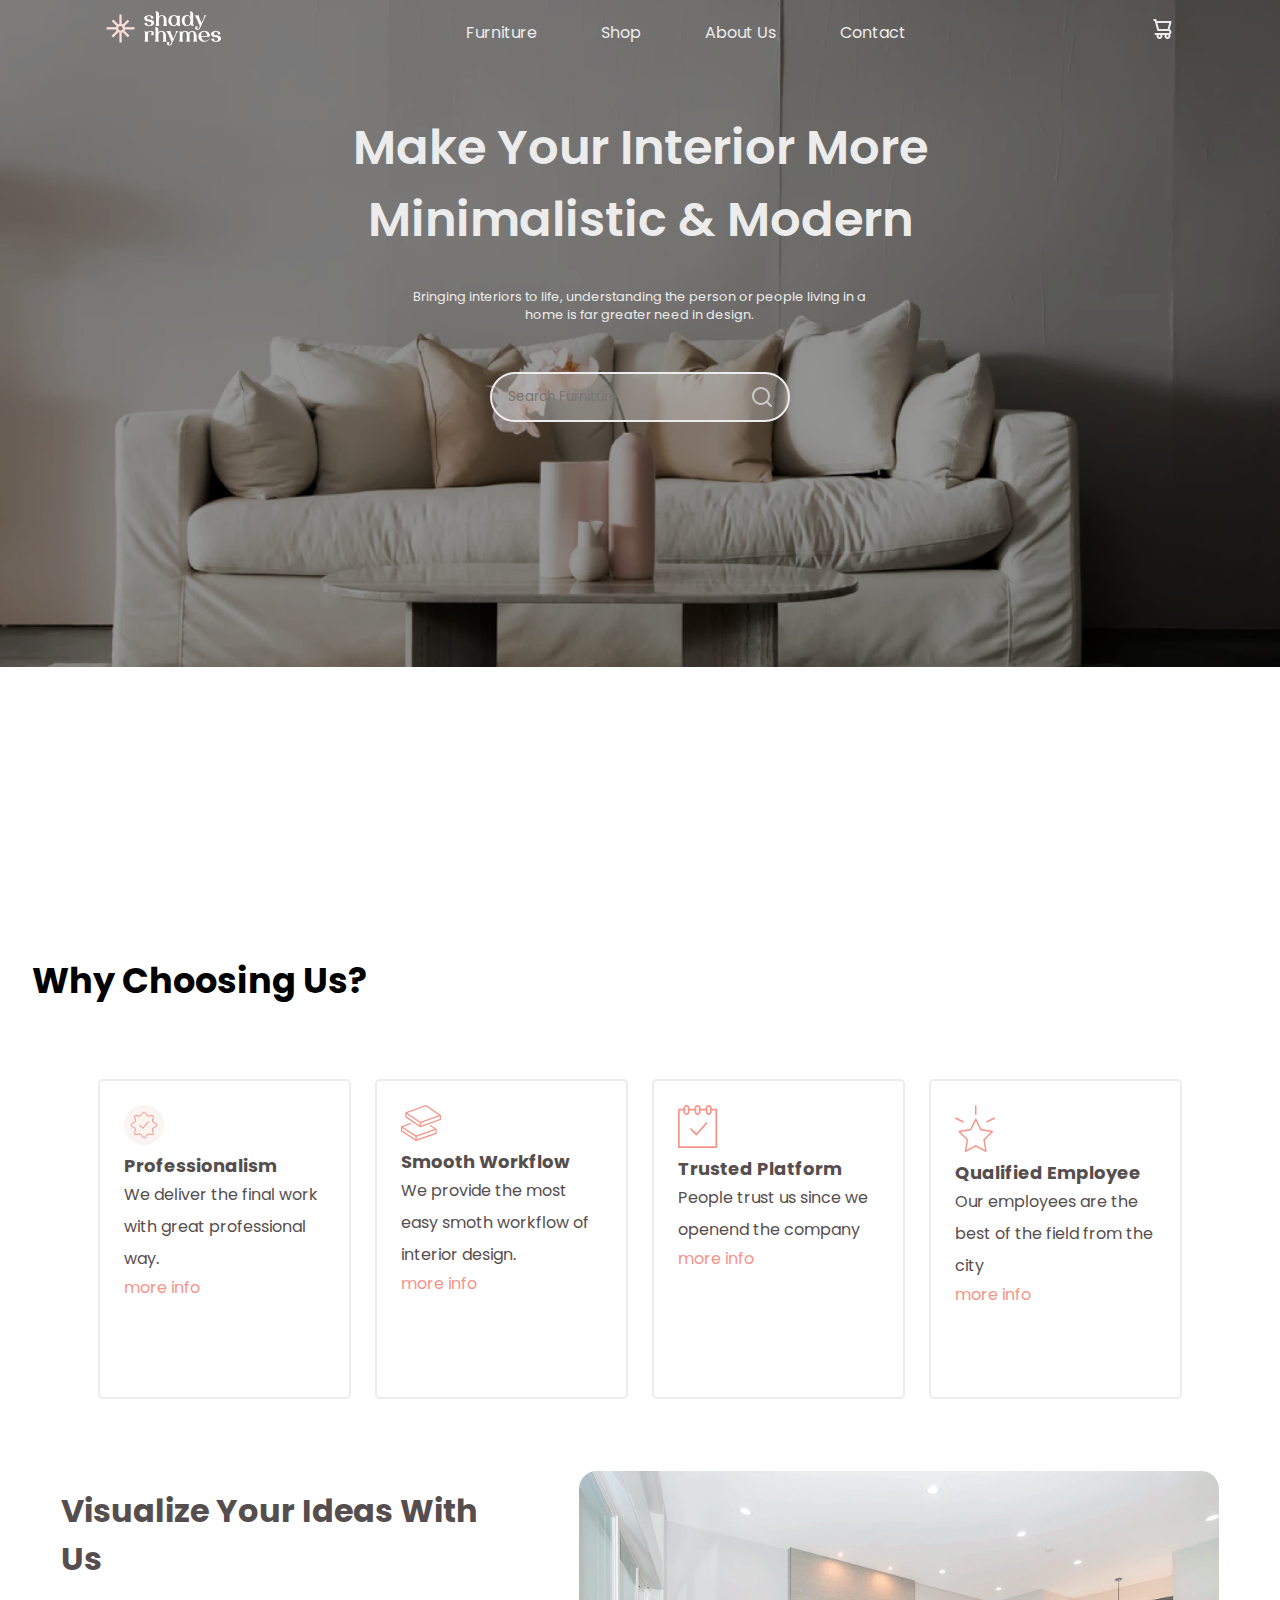
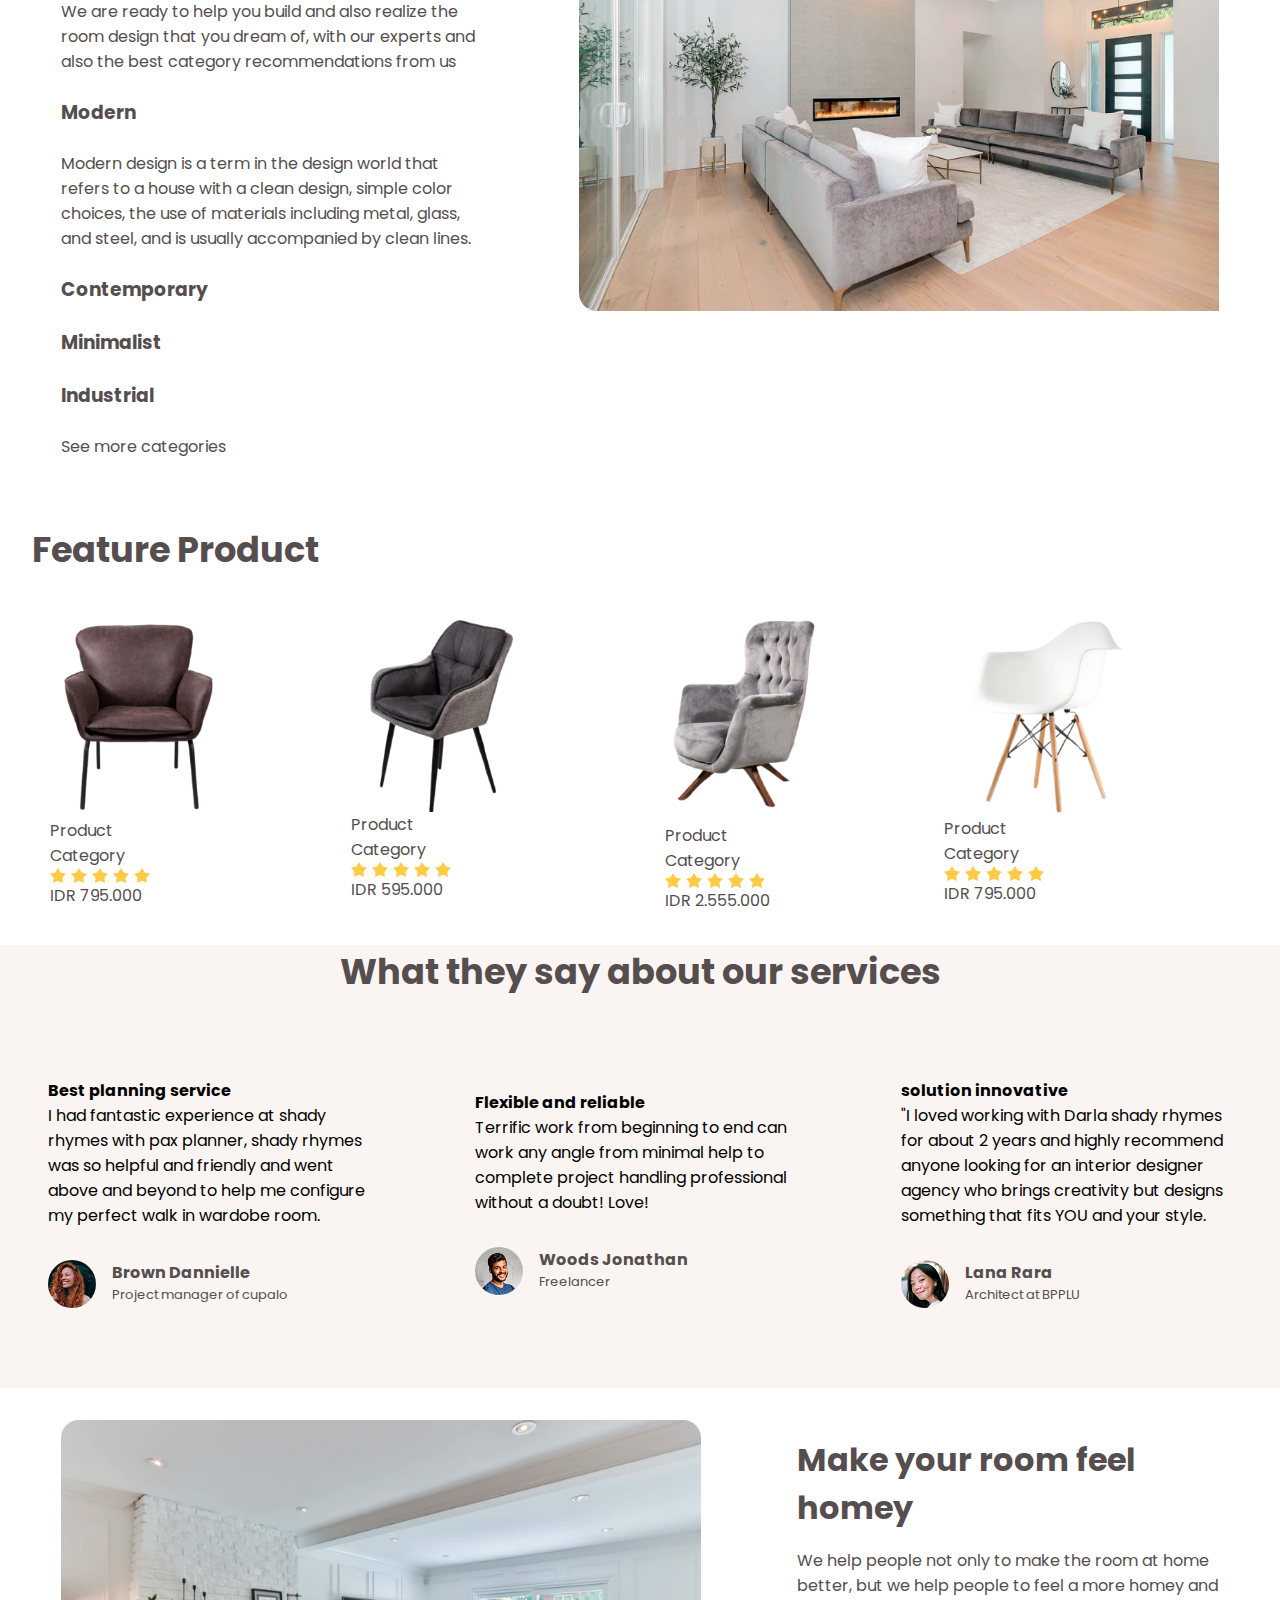
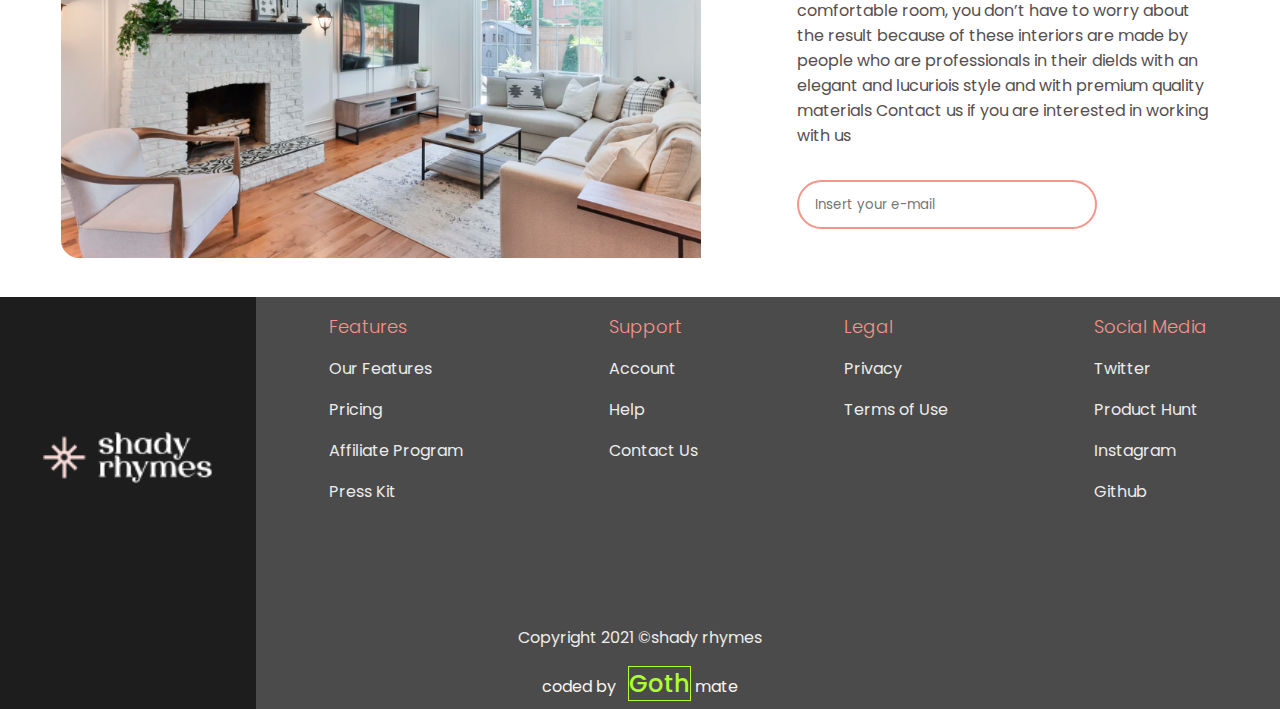
<file: index.html>
<!DOCTYPE html>
<html lang="pt-br">
  <head>
    <meta charset="UTF-8" />
    <meta http-equiv="X-UA-Compatible" content="IE=edge" />
    <meta name="viewport" content="width=device-width, initial-scale=1.0" />
    <title>Shady Rhymes</title>

    <link rel="stylesheet" href="./CSS/style.css" />
    <link rel="preconnect" href="https://fonts.googleapis.com" />
    <link rel="preconnect" href="https://fonts.gstatic.com" crossorigin />
    <link
      href="https://fonts.googleapis.com/css2?family=Poppins:wght@300;400;500&display=swap"
      rel="stylesheet"
    />
  </head>
  <body>
    <header>
      <div class="logo">
        <img src="./assets/Layer_2.png" alt="logo Shady" />
      </div>

      <nav>
        <div id="ham" class="hamburguer">
          <div id="modal" class="modal">
            <ul class="modal-menu">
              <li><a href="#feature">Furniture</a></li>
              <li><a href="#">Shop</a></li>
              <li><a href="#about">About Us</a></li>
              <li><a href="#contact">Contact</a></li>
            </ul>
          </div>
        </div>
        <ul class="menu">
          <li><a href="#feature">Furniture</a></li>
          <li><a href="#">Shop</a></li>
          <li><a href="#about">About Us</a></li>
          <li><a href="#contact">Contact</a></li>
        </ul>
      </nav>

      <div class="carrinho">
        <a href="#">
          <img src="./assets/shopping-cart-alt.svg" alt="Carrinho de compras" />
        </a>
      </div>
    </header>

    <main>
      <div class="background">
        <img src="./assets/bg.png" alt="background" />
      </div>
      <div class="container-main">
        <h1>Make Your Interior More Minimalistic & Modern</h1>
        <p>
          Bringing interiors to life, understanding the person or people living
          in a home is far greater need in design.
        </p>
        <input type="text" placeholder="Search Furniture" />
      </div>
    </main>
    <section>
      <h2>Why Choosing Us?</h2>
      <div class="container-block">
        <div class="block">
          <img src="./assets/icon_4.svg" alt="" />
          <h3>Professionalism</h3>
          <p>We deliver the final work with great professional way.</p>
          <a href="#">more info</a>
        </div>
        <div class="block">
          <img src="./assets/icon_1.svg" alt="" />
          <h3>Smooth Workflow</h3>
          <p>We provide the most easy smoth workflow of interior design.</p>
          <a href="#">more info</a>
        </div>
        <div class="block">
          <img src="./assets/icon_2.svg" alt="" />
          <h3>Trusted Platform</h3>
          <p>People trust us since we openend the company</p>
          <a href="#">more info</a>
        </div>
        <div class="block">
          <img src="./assets/icon_3.svg" alt="" />
          <h3>Qualified Employee</h3>
          <p>Our employees are the best of the field from the city</p>
          <a href="#">more info</a>
        </div>
      </div>
    </section>

    <section id="about" class="categories">
      <div class="categories-text">
        <h2>Visualize Your Ideas With Us</h2>
        <p>
          We are ready to help you build and also realize the room design that
          you dream of, with our experts and also the best category
          recommendations from us
        </p>
        <div class="select active">
          <h3>Modern</h3>
          <p>
            Modern design is a term in the design world that refers to a house
            with a clean design, simple color choices, the use of materials
            including metal, glass, and steel, and is usually accompanied by
            clean lines.
          </p>
        </div>
        <div class="select">
          <h3>Contemporary</h3>
          <p>
            Modern design is a term in the design world that refers to a house
            with a clean design, simple color choices, the use of materials
            including metal, glass, and steel, and is usually accompanied by
            clean lines.
          </p>
        </div>
        <div class="select">
          <h3>Minimalist</h3>
          <p>
            Modern design is a term in the design world that refers to a house
            with a clean design, simple color choices, the use of materials
            including metal, glass, and steel, and is usually accompanied by
            clean lines.
          </p>
        </div>
        <div class="select">
          <h3>Industrial</h3>
          <p>
            Modern design is a term in the design world that refers to a house
            with a clean design, simple color choices, the use of materials
            including metal, glass, and steel, and is usually accompanied by
            clean lines.
          </p>
        </div>
        <a href="#">See more categories</a>
      </div>
      <div class="img">
        <img src="./assets/room-back.png" alt="" />
      </div>
    </section>

    <section id="feature" class="feature">
      <h2>Feature Product</h2>
      <div class="featured">
        <div class="products">
          <div class="block">
            <img class="prod" src="./assets/brown-sofa.png" alt="brown-sofa" />
            <p>Product</p>
            <p>Category</p>
            <img src="./assets/rating.svg" alt="rate" />
            <p>IDR 795.000</p>
          </div>
        </div>
        <div class="products">
          <div class="block">
            <img class="prod" src="./assets/grey-chair.png" alt="chair1" />
            <p>Product</p>
            <p>Category</p>
            <img src="./assets/rating.svg" alt="rate" />
            <p>IDR 595.000</p>
          </div>
        </div>
        <div class="products">
          <div class="block">
            <img class="prod" src="./assets/grey-sofa.png" alt="brown-sofa" />
            <p>Product</p>
            <p>Category</p>
            <img src="./assets/rating.svg" alt="rate" />
            <p>IDR 2.555.000</p>
          </div>
        </div>
        <div class="products">
          <div class="block">
            <img class="prod" src="./assets/white-chair.png" />
            <p>Product</p>
            <p>Category</p>
            <img src="./assets/rating.svg" alt="rate" />
            <p>IDR 795.000</p>
          </div>
        </div>
      </div>
    </section>

    <section class="testimonials">
      <h2>What they say about our services</h2>
      <div class="comment">
        <div class="comments">
          <div class="block">
            <h4>Best planning service</h4>
            <p>
              I had fantastic experience at shady rhymes with pax planner, shady
              rhymes was so helpful and friendly and went above and beyond to
              help me configure my perfect walk in wardobe room.
            </p>
            <div class="profile">
              <img src="./assets/profile1.png" alt="profile" />
              <div class="cargo">
                <h4>Brown Dannielle</h4>
                <p>Project manager of cupalo</p>
              </div>
            </div>
          </div>
        </div>

        <div class="comments">
          <div class="block">
            <h4>Flexible and reliable</h4>
            <p>
              Terrific work from beginning to end can work any angle from
              minimal help to complete project handling professional without a
              doubt! Love!
            </p>
            <div class="profile">
              <img src="./assets/profile2.png" alt="profile" />
              <div class="cargo">
                <h4>Woods Jonathan</h4>
                <p>Freelancer</p>
              </div>
            </div>
          </div>
        </div>

        <div class="comments">
          <div class="block">
            <h4>solution innovative</h4>
            <p>
              "I loved working with Darla shady rhymes for about 2 years and
              highly recommend anyone looking for an interior designer agency
              who brings creativity but designs something that fits YOU and your
              style.
            </p>
            <div class="profile">
              <img src="./assets/profile3.png" alt="profile" />
              <div class="cargo">
                <h4>Lana Rara</h4>
                <p>Architect at BPPLU</p>
              </div>
            </div>
          </div>
        </div>
      </div>
    </section>

    <section id="contact" class="categories">
      <div class="img">
        <img src="./assets/room.png" alt="" />
      </div>
      <div class="categories-text">
        <h2>Make your room feel homey</h2>
        <p>
          We help people not only to make the room at home better, but we help
          people to feel a more homey and comfortable room, you don’t have to
          worry about the result because of these interiors are made by people
          who are professionals in their dields with an elegant and lucuriois
          style and with premium quality materials Contact us if you are
          interested in working with us
        </p>
        <input type="text" placeholder="Insert your e-mail" />
      </div>
    </section>

    <footer>
      <div class="mid-footer">
        <div class="logo">
          <img src="./assets/Layer_2.png" alt="Logo Shady" />
        </div>
        <ul>
          <li>
            <h2>Features</h2>
            <a href="#">Our Features</a>
            <a href="#">Pricing</a>
            <a href="#">Affiliate Program</a>
            <a href="#">Press Kit</a>
          </li>
          <li>
            <h2>Support</h2>
            <a href="#">Account</a>
            <a href="#">Help</a>
            <a href="#">Contact Us</a>
          </li>
          <li>
            <h2>Legal</h2>
            <a href="#">Privacy</a>
            <a href="#">Terms of Use</a>
          </li>
          <li>
            <h2>Social Media</h2>
            <a href="#">Twitter</a>
            <a href="#">Product Hunt</a>
            <a href="#">Instagram</a>
            <a href="#">Github</a>
          </li>
        </ul>
      </div>
      <p class="signature">Copyright 2021 ©shady rhymes</p>
      <div class="signature">
        <a href="https://gothmate.github.io" target="_blank">
          <p>coded by <span>Goth</span>mate</p>
        </a>
      </div>
    </footer>

    <script src="./main.js"></script>
  </body>
</html>
</file>
<file: CSS/style.css>
* {
  text-decoration: none;
  padding: 0;
  margin: 0;
  box-sizing: border-box;
  font-family: "Poppins", sans-serif;
  scroll-behavior: smooth;
}

header {
  display: flex;
  align-items: center;
  justify-content: center;
  height: 4rem;
  justify-content: space-around;
}

.carrinho {
  width: 24px;
}

.menu {
  display: flex;
}
.menu li {
  list-style: none;
  margin: 0 2rem;
}
.menu a {
  text-decoration: none;
  color: #ececec;
}

.modal-menu {
  position: absolute;
  visibility: hidden;
}

main {
  margin-top: 3em;
  width: 100vw;
  height: 90vh;
}
main .background {
  filter: brightness(0.6);
  position: absolute;
  overflow: clip;
  top: 0;
  left: 0;
  width: 100vw;
  z-index: -1;
}
main .background img {
  min-width: 800px;
  width: 100vw;
}
main .container-main {
  display: flex;
  align-items: center;
  justify-content: center;
  flex-direction: column;
  margin: auto;
  text-align: center;
  width: 60%;
  color: #ececec;
}
main .container-main h1 {
  font-size: 3rem;
  font-weight: 600;
}
main .container-main p {
  max-width: 60%;
  margin: 2rem 0;
  font-size: 0.8rem;
}
main input {
  width: 300px;
  margin: 1rem 0;
  border: 2px solid #ececec;
  padding: 0.8rem 1rem;
  border-radius: 30px;
  background: #cccccc69;
  background-repeat: no-repeat;
  background-position-x: 95%;
  background-position-y: center;
  background-size: 24px;
  color: #ccc;
  background-image: url("../assets/search.svg");
}

section {
  width: 100vw;
}
section h2 {
  margin: 2rem;
  font-size: 2.2rem;
}
section .container-block {
  display: flex;
  align-items: center;
  justify-content: center;
  padding: 0.5rem;
  justify-content: center;
  color: #564E4E;
  gap: 1.5rem;
  flex-wrap: wrap;
}
section .container-block .block {
  min-width: 22ch;
  margin: 2rem 0;
  padding: 1.5rem;
  min-height: 20rem;
  border-radius: 5px;
  border: 2px solid #ececec;
  max-width: 20%;
  transition: 300ms ease-in-out;
}
section .container-block .block:hover {
  box-shadow: 2px 2px 10px #F79489;
}
section .container-block .block h3 {
  font-size: 18px;
}
section .container-block .block p {
  font-size: 1rem;
  line-height: 200%;
}
section .container-block .block a {
  text-decoration: none;
  color: #F79489;
}
section .container-block .block img {
  width: 40px;
}

.categories {
  display: flex;
  justify-content: center;
  flex-wrap: wrap;
  gap: 2rem;
  width: 100vw;
}
.categories input {
  width: 300px;
  margin: 1rem 0;
  border: 2px solid #ececec;
  padding: 0.8rem 1rem;
  border-radius: 30px;
  border: 2px solid #F79489;
  color: #F79489;
  background: none;
}
.categories .categories-text {
  color: #564E4E;
  width: 38%;
  padding: 2rem;
}
.categories .categories-text h2 {
  margin: 1rem 0;
  font-size: 2rem;
  text-align: left;
}
.categories .categories-text p {
  margin: 1rem 0;
}
.categories .img {
  width: 55vw;
}
.categories .img img {
  width: 100%;
  height: auto;
  border-radius: 50px 50px 0 50px;
  padding: 2rem;
}
.categories .select h3 {
  transition: 300ms ease-in-out;
  cursor: pointer;
  margin: 1.5rem 0;
}
.categories .select:hover {
  color: #F79489;
}
.categories .select p {
  position: absolute;
  visibility: hidden;
}
.categories .active p {
  position: relative;
  visibility: visible;
}
.categories a {
  text-decoration: none;
  color: #564E4E;
  transition: 300ms ease-in-out;
}
.categories a:hover {
  color: #F79489;
}

.feature {
  color: #564E4E;
}

.featured {
  display: flex;
  justify-content: space-evenly;
  flex-wrap: wrap;
  columns: 2;
}
.featured .block {
  width: fit-content;
  display: flex;
  flex-direction: column;
  align-items: flex-start;
  justify-content: space-around;
}
.featured .block .prod {
  width: 70%;
  height: auto;
}

.testimonials {
  background-color: #FAF5F2;
}
.testimonials h2 {
  color: #564E4E;
  text-align: center;
}
.testimonials .comment {
  display: flex;
  align-items: center;
  justify-content: center;
}
.testimonials .comments {
  display: flex;
  align-items: center;
  justify-content: center;
  flex-direction: column;
  gap: 2rem;
  width: 100vw;
  max-height: 25rem;
}
.testimonials .comments .block {
  padding: 3rem;
}
.testimonials .profile {
  display: flex;
  padding: 2rem 0;
}
.testimonials .profile img {
  width: 3rem;
  height: 3rem;
  border-radius: 50%;
}
.testimonials .profile .cargo {
  color: #564E4E;
  margin-left: 1rem;
}

.profile p {
  font-size: 13px;
}

footer {
  background: linear-gradient(to right, #1d1d1d 20%, #4B4B4B 20%);
}

.mid-footer {
  display: flex;
  height: 20rem;
  color: #ececec;
}
.mid-footer .logo {
  display: flex;
  align-items: center;
  justify-content: center;
  width: 20vw;
}
.mid-footer .logo img {
  width: 170px;
}
.mid-footer ul {
  display: flex;
  width: 80vw;
  justify-content: space-around;
}
.mid-footer ul li {
  margin-top: 1rem;
  display: flex;
  flex-direction: column;
}
.mid-footer ul h2 {
  color: #F79489;
  font-size: 18px;
  font-weight: 300;
}
.mid-footer ul a {
  text-decoration: none;
  color: #ececec;
  margin-top: 1rem;
}

.signature {
  text-align: center;
  color: #ececec;
  padding: 0.5rem;
}
.signature a {
  text-decoration: none;
  color: #FAF5F2;
}
.signature span {
  font-size: 1.5rem;
  font-weight: 500;
  margin-left: 0.5rem;
  margin-right: 0.2rem;
  color: greenyellow;
  border: 1px solid greenyellow;
}

@media (max-width: 1000px) {
  header {
    justify-content: space-between;
    margin: 0 10px;
  }

  nav .hamburguer {
    position: absolute;
    content: "";
    width: 24px;
    height: 3px;
    cursor: pointer;
    z-index: 30;
    right: 40px;
    top: 28px;
    background: #ececec;
  }
  nav .hamburguer::before {
    z-index: 30;
    position: absolute;
    content: "";
    width: 24px;
    height: 3px;
    cursor: pointer;
    z-index: 30;
    right: 40px;
    top: 28px;
    background: #ececec;
    top: -8px;
    right: 0;
  }
  nav .hamburguer::after {
    z-index: 30;
    position: absolute;
    content: "";
    width: 24px;
    height: 3px;
    cursor: pointer;
    z-index: 30;
    right: 40px;
    top: 28px;
    background: #ececec;
    top: 8px;
    right: 0;
  }
  nav .animate {
    position: absolute;
    content: "";
    width: 24px;
    height: 3px;
    cursor: pointer;
    z-index: 30;
    right: 40px;
    top: 28px;
    background: #ececec;
  }
  nav .animate::before {
    z-index: 30;
    position: absolute;
    content: "";
    width: 24px;
    height: 3px;
    cursor: pointer;
    z-index: 30;
    right: 40px;
    top: 28px;
    background: #ececec;
    top: -8px;
    right: 0;
    animation: animateC 700ms forwards;
  }
  nav .animate::after {
    z-index: 30;
    position: absolute;
    content: "";
    width: 24px;
    height: 3px;
    cursor: pointer;
    z-index: 30;
    right: 40px;
    top: 28px;
    background: #ececec;
    top: 8px;
    right: 0;
    animation: animateCC 700ms forwards;
  }
  nav .menu {
    position: absolute;
    visibility: hidden;
    top: 0;
    left: 0;
    overflow-wrap: anywhere;
    overflow: clip;
  }

  #modal {
    position: absolute;
    width: 100vw;
    height: 100vh;
    right: -40px;
    top: -28px;
    background: #F79489;
    opacity: 0;
    overflow: hidden;
    pointer-events: none;
  }
  #modal .modal-menu {
    visibility: visible;
    position: relative;
    display: flex;
    flex-direction: column;
    align-items: center;
    justify-content: space-evenly;
    height: 100vh;
    font-size: 2rem;
    line-height: 300%;
  }
  #modal .modal-menu li {
    list-style: none;
  }
  #modal .modal-menu li a {
    text-decoration: none;
    color: #FAF5F2;
  }

  @keyframes animateC {
    0% {
      transform: rotate(0deg);
    }
    100% {
      transform: rotate(45deg);
      top: 0;
    }
  }
  @keyframes animateCC {
    0% {
      transform: rotate(0deg);
    }
    100% {
      transform: rotate(-45deg);
      top: 0;
    }
  }
  main {
    height: 70vh;
  }
  main .container-main {
    width: 90%;
  }
  main .container-main h1 {
    font-size: 1.5rem;
  }
  main .container-main p {
    max-width: 90%;
  }

  section h2 {
    font-size: 1.5rem;
  }
  section .container-block .block {
    max-width: 80%;
  }

  .categories .categories-text {
    width: 80vw;
  }
  .categories .img {
    display: flex;
    justify-content: center;
    width: 100%;
  }
  .categories .img img {
    width: 80vw;
  }

  footer {
    background: linear-gradient(to bottom, #1d1d1d 10%, #4B4B4B 10%);
  }

  .mid-footer {
    display: grid;
    margin: 2rem 50%;
    height: 50rem;
    place-content: center;
    color: #ececec;
  }
  .mid-footer .logo {
    display: flex;
    align-items: center;
    justify-content: center;
    width: 100vw;
  }
  .mid-footer ul {
    display: grid;
    place-content: center;
    width: 100vw;
    margin: 0 auto;
  }
  .mid-footer li {
    display: flex;
    flex-direction: column;
    margin-top: 1rem;
  }
  .mid-footer h2 {
    color: #F79489;
    font-size: 18px;
    font-weight: 300;
  }
  .mid-footer a {
    margin-top: 1rem;
  }
}
@media (max-width: 950px) {
  .comment {
    flex-wrap: wrap;
  }
  .comment comments {
    width: 80vw;
  }
}

/*# sourceMappingURL=style.css.map */
</file>
